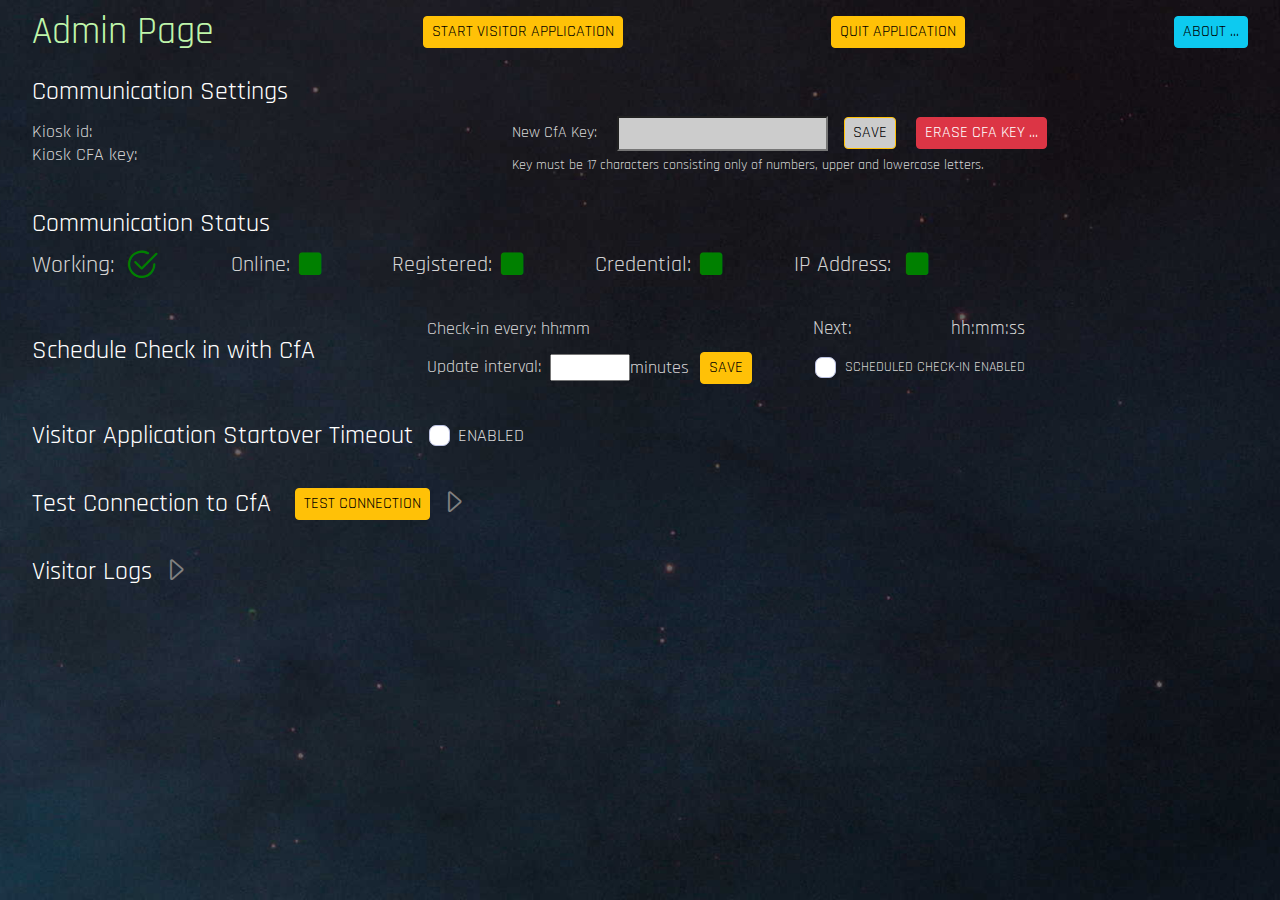
<file: admin_window/index.html>
<!doctype html><html lang="en"><head><meta charset="utf-8"><meta name="viewport" content="width=device-width,initial-scale=1,shrink-to-fit=no"><title>CfA: Observing With NASA</title><script defer="defer" src="../admin_window/index.js"></script><link href="../admin_window.606a5af92e9894e057d5.css" rel="stylesheet"></head><body id="admin"><div id="content" class="container-fluid content admin"><div class="title-line"><div class="title">Admin Page</div><button id="restart" type="button" class="btn btn-warning">Start Visitor Application</button> <button id="quit" type="button" class="btn btn-warning">Quit Application</button> <button id="about" type="button" class="btn btn-info" data-bs-toggle="modal" data-bs-target="#aboutCfaModal">About ...</button></div><div class="need-cfa-key">You will need a kiosk CFA key credential from an adminstrator to support sending images and requesting observations.</div><div class="settings section"><header>Communication Settings</header><div class="settings"><div class="existing"><div>Kiosk id: <span class="value" id="kiosk-id"></span></div><div>Kiosk CFA key: <span class="value" id="cfa-key-id"></span></div></div><div class="new-key"><form id="enter-cfa-key"><label for="new-cfa-key">New CfA Key:</label> <input id="new-cfa-key" name="new-cfa-key" required minlength="17" maxlength="17" size="20" autocomplete="none" pattern="[A-Za-z\d]{17}"><button id="new-cfa-key-submit" type="submit" class="btn btn-warning" autocomplete="none">SAVE</button> <button class="btn btn-danger erase-cfa-key" data-bs-toggle="modal" data-bs-target="#eraseCfaKeyModal">Erase CFA key ...</button><p class="key-constraints">Key must be 17 characters consisting only of numbers, upper and lowercase letters.</p></form></div></div></div><div class="autostart section"><div class="controls"><header>Autostart Visitor application</header><div class="countdown-clock"><div class="indicator">60</div></div><div class="autostart"><input type="checkbox" class="autostar-enabled" name="autostart-enabled"> <label for="autostart-enabled">Autotart Visitor application after 60s.</label></div></div><div class="description">Enabling Autostart will automatically start the Visitor Application 60s after the Admin application starts up if communication to CfA is working and there has been no user interaction in the Admin window. Any user interaction will disable autostart.</div></div><div class="status section"><header>Communication Status</header><div class="indicators"><div class="working"><div>Working:</div><i class="bi bi-check2-circle indicator"></i> <i class="bi bi-x-circle indicator false"></i></div><div class="online"><div>Online:</div><i class="bi bi-square-fill indicator"></i></div><div class="registered"><div>Registered:</div><i class="bi bi-square-fill indicator"></i></div><div class="credential"><div>Credential:</div><i class="bi bi-square-fill indicator"></i></div><div class="ipaddress"><div>IP Address:</div><span class="address"></span> <i class="bi bi-square-fill indicator"></i></div></div><div class="status-message"><div class="message"></div></div></div><div class="checkin section"><header>Schedule Check in with CfA</header><div class="checkin-interval"><div class="line"><div class="current">Check-in every: <span class="interval time"></span> hh:mm</div><div class="next">Next:<div class="checkin time"></div>hh:mm:ss</div></div><div class="line"><div class="new"><form class="interval"><label for="interval">Update interval:</label> <input class="interval" type="number" name="interval" required minlength="1" maxlength="4" size="5" step="1" autocomplete="none" pattern="[0-9]{4}">minutes <button class="btn btn-warning">SAVE</button></form></div><div class="enable"><input type="checkbox" class="checkin" name="checkin"> <label for="checkin">Scheduled Check-in Enabled</label></div></div></div></div><div class="debugging section"><header>Visitor Application Startover Timeout</header><div class="startover"><input type="checkbox" class="startover-enabled" name="startover-disabled"> <label for="startover-disabled">enabled</label></div></div><div class="handshake section"><div class="controls"><header>Test Connection to CfA</header><button class="handshake btn btn-warning test-cfa-handshake">Test Connection</button><div class="disclose"><i class="bi bi-caret-right"></i> <i class="bi bi-caret-down-fill expanded"></i></div></div><div class="logs">Request<pre class="request">
        </pre>Response<pre class="response">
        </pre></div></div><div class="logging section"><div class="title"><header>Visitor Logs</header><div class="disclose"><i class="bi bi-caret-right"></i> <i class="bi bi-caret-down-fill expanded"></i></div></div><div class="controls"><button class="reload btn btn-secondary">Reload</button> <button class="check-in btn btn-warning">Check-in Everything</button> <button class="report btn btn-warning">Send Report</button> <button class="resend btn btn-warning">Resend<span class="count"></span>Failed Requests</button> <button class="btn btn-danger erase" data-bs-toggle="modal" data-bs-target="#eraseCfaLoggingModal">Erase CFA Logging Data ...</button></div><div class="logs"><pre class="log"></pre></div></div></div><div id="eraseCfaKeyModal" class="modal fade erase-cfa-modal" tabindex="-1" aria-labelledby="eraseCfaKeyModalLabel" aria-hidden="true"><div class="modal-dialog"><div class="modal-content"><div class="modal-header"><div class="modal-title" id="eraseCfaKeyModalLabel">Erase the CfA key credential</div><button type="button" class="btn-close" data-bs-dismiss="modal" aria-label="Close"><i class="bi bi-x"></i></button></div><div class="modal-body"><div>After erasing the CfA key credential for this application you won't be able to send images or request observations until a valid CfA key credential is restored.</div><div class="buttons"><button type="button" class="btn btn-secondary" data-bs-dismiss="modal">Cancel</button> <button id="erase-cfa-key" class="btn btn-danger erase-cfa" data-bs-dismiss="modal">Erase CFA key</button></div></div></div></div></div><div id="eraseCfaLoggingModal" class="modal fade erase-cfa-modal" tabindex="-1" aria-labelledby="eraseCfaLoggingModalLabel" aria-hidden="true"><div class="modal-dialog"><div class="modal-content"><div class="modal-header"><div class="modal-title" id="eraseCfaLoggingModalLabel">Erase Visitor Data</div><button type="button" class="btn-close" data-bs-dismiss="modal" aria-label="Close"><i class="bi bi-x"></i></button></div><div class="modal-body"><div>Erase visitor data and failed Obserbvation and Save image requests logged by this kiosk for sending to CfA.</div><div class="buttons"><button type="button" class="btn btn-secondary" data-bs-dismiss="modal">Cancel</button> <button id="erase-cfa-logging" class="btn btn-danger erase-cfa" data-bs-dismiss="modal">Erase CFA Visitor Data</button></div></div></div></div></div><div id="aboutCfaModal" class="modal fade about-cfa-modal" tabindex="-1" aria-labelledby="aboutCfaModalLabel" aria-hidden="true"><div class="modal-dialog"><div class="modal-content"><div class="modal-header"><div class="modal-title" id="aboutCfaModalLabel">About the CfA Kiosk Application</div><button type="button" class="btn-close" data-bs-dismiss="modal" aria-label="Close"><i class="bi bi-x"></i></button></div><div class="modal-body"><div><p><span id="app-name"><span></span></span></p><p><span id="app-version"><span></span></span></p><p>Copyright 2021 Smithsonian Institution</p><p>This exhibit was developed for NASA by the Center for Astrophysics | Harvard & Smithsonian under NASA award No. 80NSSC19M0158 to the Smithsonian Astrophysical Observatory. Any opinions, findings, and conclusions or recommendations expressed in this material are those of the authors and do not necessarily reflect the views of the National Aeronautics and Space Administration. The United States Government has a royalty free, nonexclusive, irrevocable, worldwide license to use, reproduce, distribute, and prepare derivative works of this educational software, and to have or permit others to do so for United States Government purposes. All other rights are retained by the copyright owner.</p><p>Project Partners:</p><ul><li>Smithsonian Affiliations</li><li>NASA's Universe of Learning</li><li>Richard Lewis Media Group</li><li>Mystic Scenic Studios</li><li>Stephen Bannasch</li></ul><p>For more information, contact microobservatory@cfa.harvard.edu.</p></div><div class="buttons"><button type="button" class="btn btn-secondary" data-bs-dismiss="modal">Close</button></div></div></div></div></div></body></html>
</file>
